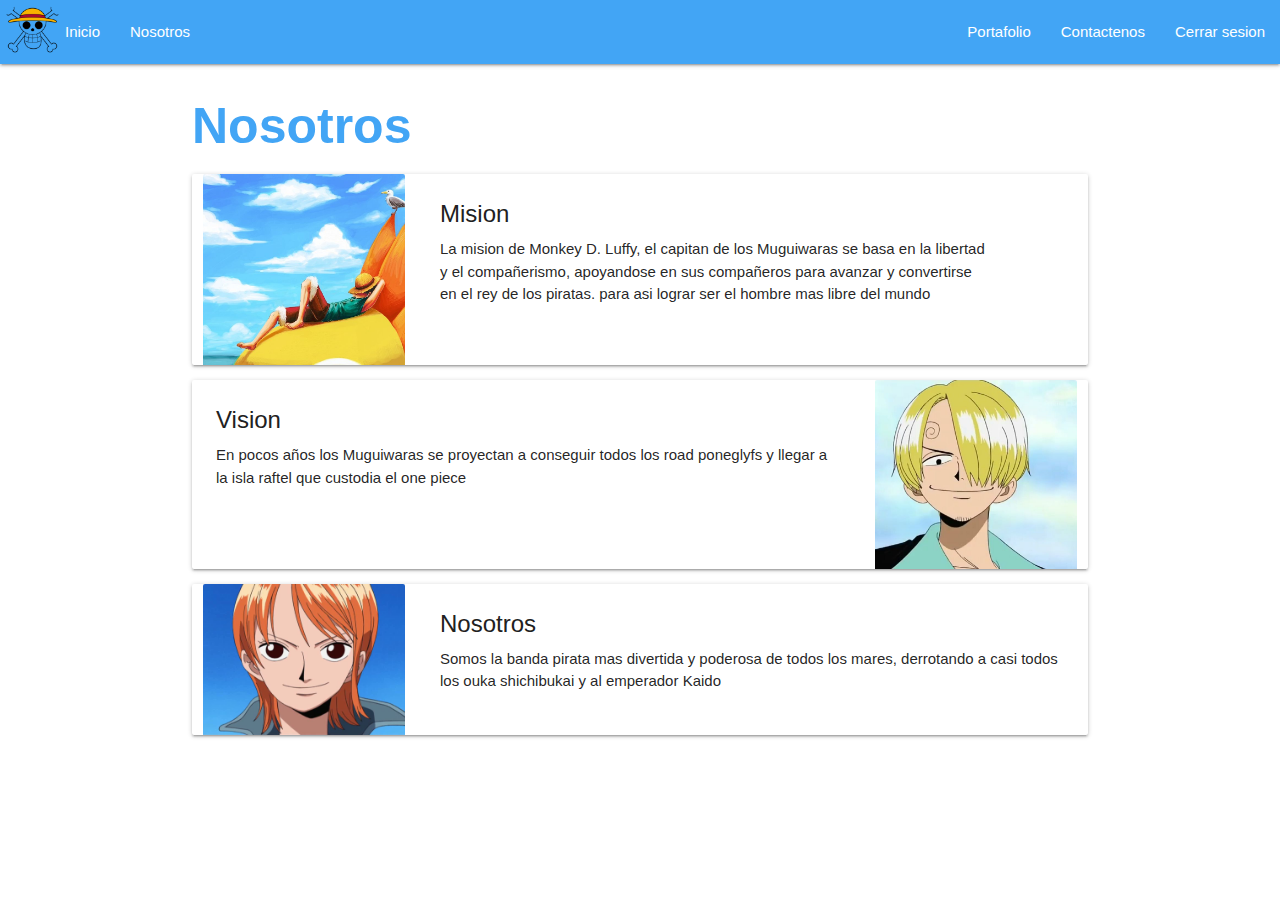
<file: aboutUs.html>
<!DOCTYPE html>
<html lang="en">
  <head>
    <meta charset="UTF-8" />
    <meta http-equiv="X-UA-Compatible" content="IE=edge" />
    <meta name="viewport" content="width=device-width, initial-scale=1.0" />
    <link
      rel="stylesheet"
      href="https://cdnjs.cloudflare.com/ajax/libs/materialize/1.0.0/css/materialize.min.css"
    />
    <link rel="stylesheet" href="Styles.css" />
    <link
      href="https://fonts.googleapis.com/icon?family=Material+Icons"
      rel="stylesheet"
    />
    <title>Document</title>
  </head>

  <body>
    <nav>
      <div class="nav-wrapper blue lighten-1">
        <img
          class="logo-migui logo brand-logo left"
          src="/img/bcad015dde79670ea76b03050bae56ed.png"
          alt=""
        />
        <ul id="nav-mobile" class="list-left left hide-on-med-and-down">
          <li><a href="inicio.html">Inicio</a></li>
          <li><a href="aboutUs.html">Nosotros</a></li>
        </ul>
        <ul id="nav-mobile" class="right hide-on-med-and-down">
          <li><a href="portafolio.html">Portafolio</a></li>
          <li><a href="contacto.html">Contactenos</a></li>
          <li><a href="index.html">Cerrar sesion</a></li>
        </ul>
      </div>
    </nav>

    <div class="container">
      <p class="title-oboutus">Nosotros</p>
      <div class="card row">
        <div class="card-image waves-effect waves-block waves-light col s3">
          <img
            class="activator"
            src="/img/2871479761df77c3040e164f5156b5d0.jpg"
          />
        </div>
        <div class="card-content col s8">
          <span class="card-title activator grey-text text-darken-4"
            >Mision</span
          >
          <p>
            La mision de Monkey D. Luffy, el capitan de los Muguiwaras se basa
            en la libertad y el compañerismo, apoyandose en sus compañeros para
            avanzar y convertirse en el rey de los piratas. para asi lograr ser
            el hombre mas libre del mundo
          </p>
        </div>
      </div>
      <div class="card row">
        <div class="card-content col s9">
          <span class="card-title activator grey-text text-darken-4"
            >Vision</span
          >
          <p>
            En pocos años los Muguiwaras se proyectan a conseguir todos los road
            poneglyfs y llegar a la isla raftel que custodia el one piece
          </p>
        </div>
        <div class="card-image waves-effect waves-block waves-light col s3">
          <img class="activator" src="/img/sanji.jpg" />
        </div>
      </div>
      <div class="card row">
        <div class="card-image waves-effect waves-block waves-light col s3">
          <img class="activator" src="/img/nami.jpg" />
        </div>
        <div class="card-content col s9">
          <span class="card-title activator grey-text text-darken-4"
            >Nosotros</span
          >
          <p>
            Somos la banda pirata mas divertida y poderosa de todos los mares,
            derrotando a casi todos los ouka shichibukai y al emperador Kaido
          </p>
        </div>
      </div>
    </div>

    <script src="https://cdnjs.cloudflare.com/ajax/libs/materialize/1.0.0/js/materialize.min.js"></script>
  </body>
</html>
</file>
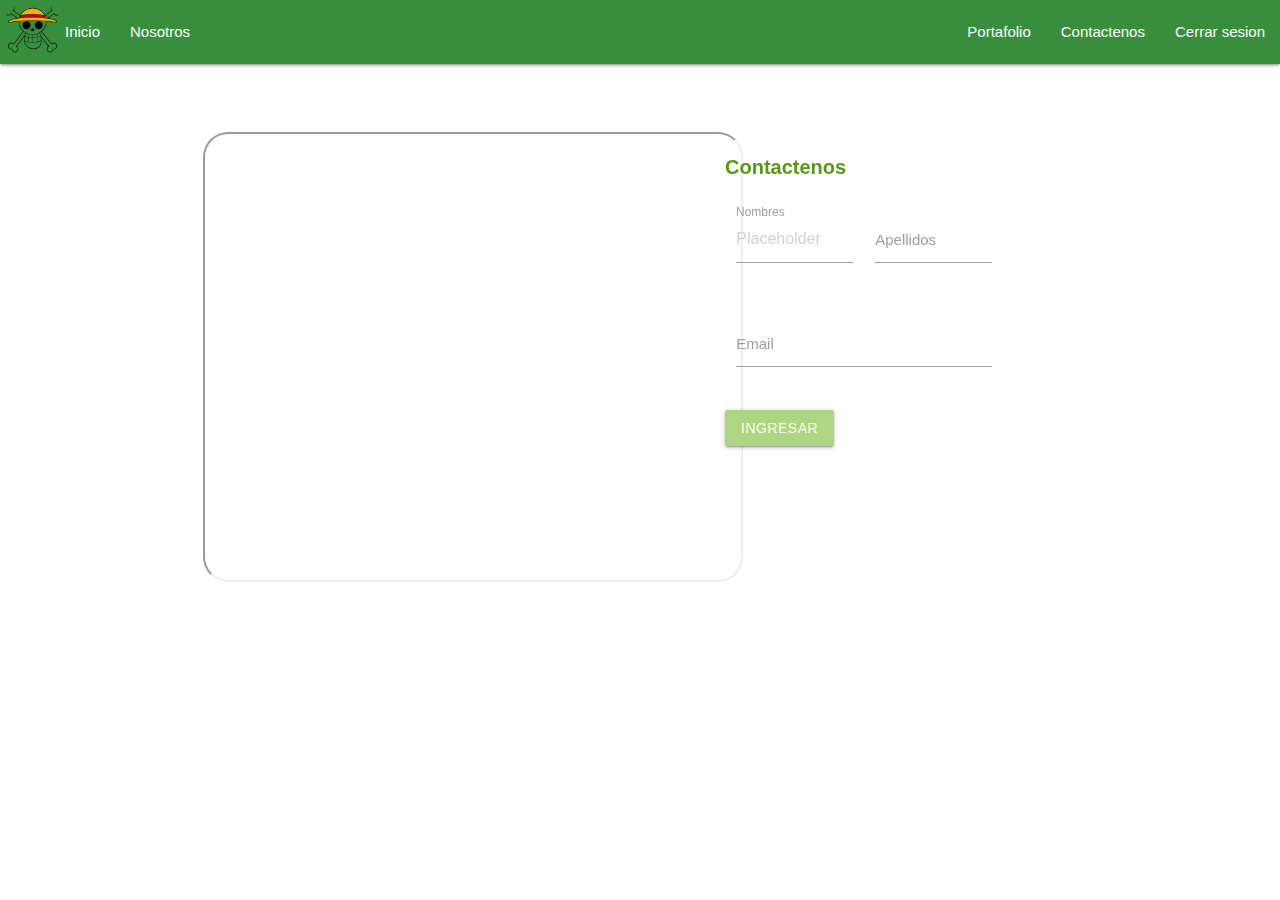
<file: contacto.html>
<!DOCTYPE html>
<html lang="en">
  <head>
    <meta charset="UTF-8" />
    <meta http-equiv="X-UA-Compatible" content="IE=edge" />
    <meta name="viewport" content="width=device-width, initial-scale=1.0" />
    <link
      rel="stylesheet"
      href="https://cdnjs.cloudflare.com/ajax/libs/materialize/1.0.0/css/materialize.min.css"
    />
    <link rel="stylesheet" href="Styles.css" />
    <link
      href="https://fonts.googleapis.com/icon?family=Material+Icons"
      rel="stylesheet"
    />
    <title>Document</title>
  </head>

  <body>
    <nav>
      <div class="nav-wrapper green darken-2">
        <img
          class="logo-migui logo brand-logo left"
          src="/img/bcad015dde79670ea76b03050bae56ed.png"
          alt=""
        />
        <ul id="nav-mobile" class="list-left left hide-on-med-and-down">
          <li><a href="inicio.html">Inicio</a></li>
          <li><a href="aboutUs.html">Nosotros</a></li>
        </ul>
        <ul id="nav-mobile" class="right hide-on-med-and-down">
          <li><a href="portafolio.html">Portafolio</a></li>
          <li><a href="contacto.html">Contactenos</a></li>
          <li><a href="index.html">Cerrar sesion</a></li>
        </ul>
      </div>
    </nav>

    <div class="container">
        <br><br><br>
      <div class="row s12">
        <div class="col s6 backgroundImg N/A transparent">
          <iframe
            src="https://www.google.com/maps/embed?pb=!1m14!1m12!1m3!1d31724.610692156824!2d-75.57189774835643!3d6.319246410875323!2m3!1f0!2f0!3f0!3m2!1i1024!2i768!4f13.1!5e0!3m2!1ses!2sco!4v1686006121828!5m2!1ses!2sco"
            width="540"
            height="450"
            style="border-radius: 25px"
            allowfullscreen=""
            loading="lazy"
            referrerpolicy="no-referrer-when-downgrade"
          ></iframe>
        </div>
        <div class="col s6 height">
          <div class="row padding-form">
            <p class="Formm-title">Contactenos</p>
            <form class="col s12">
              <div class="row">
                <div class="input-field col s6">
                  <input
                    placeholder="Placeholder"
                    id="first_name"
                    type="text"
                    class="validate"
                  />
                  <label for="first_name">Nombres</label>
                </div>
                <div class="input-field col s6">
                  <input id="last_name" type="text" class="validate" />
                  <label for="last_name">Apellidos</label>
                </div>
              </div>

              <div class="row">
                <div class="input-field col s12">
                  <input id="email" type="email" class="validate" />
                  <label for="email">Email</label>
                </div>
              </div>
            </form>
            <a
              class="waves-effect waves-light btn boton-color1"
              href="#"
              >ingresar</a
            >
          </div>
        </div>
      </div>
    </div>

    <script src="https://cdnjs.cloudflare.com/ajax/libs/materialize/1.0.0/js/materialize.min.js"></script>
  </body>
</html>
</file>
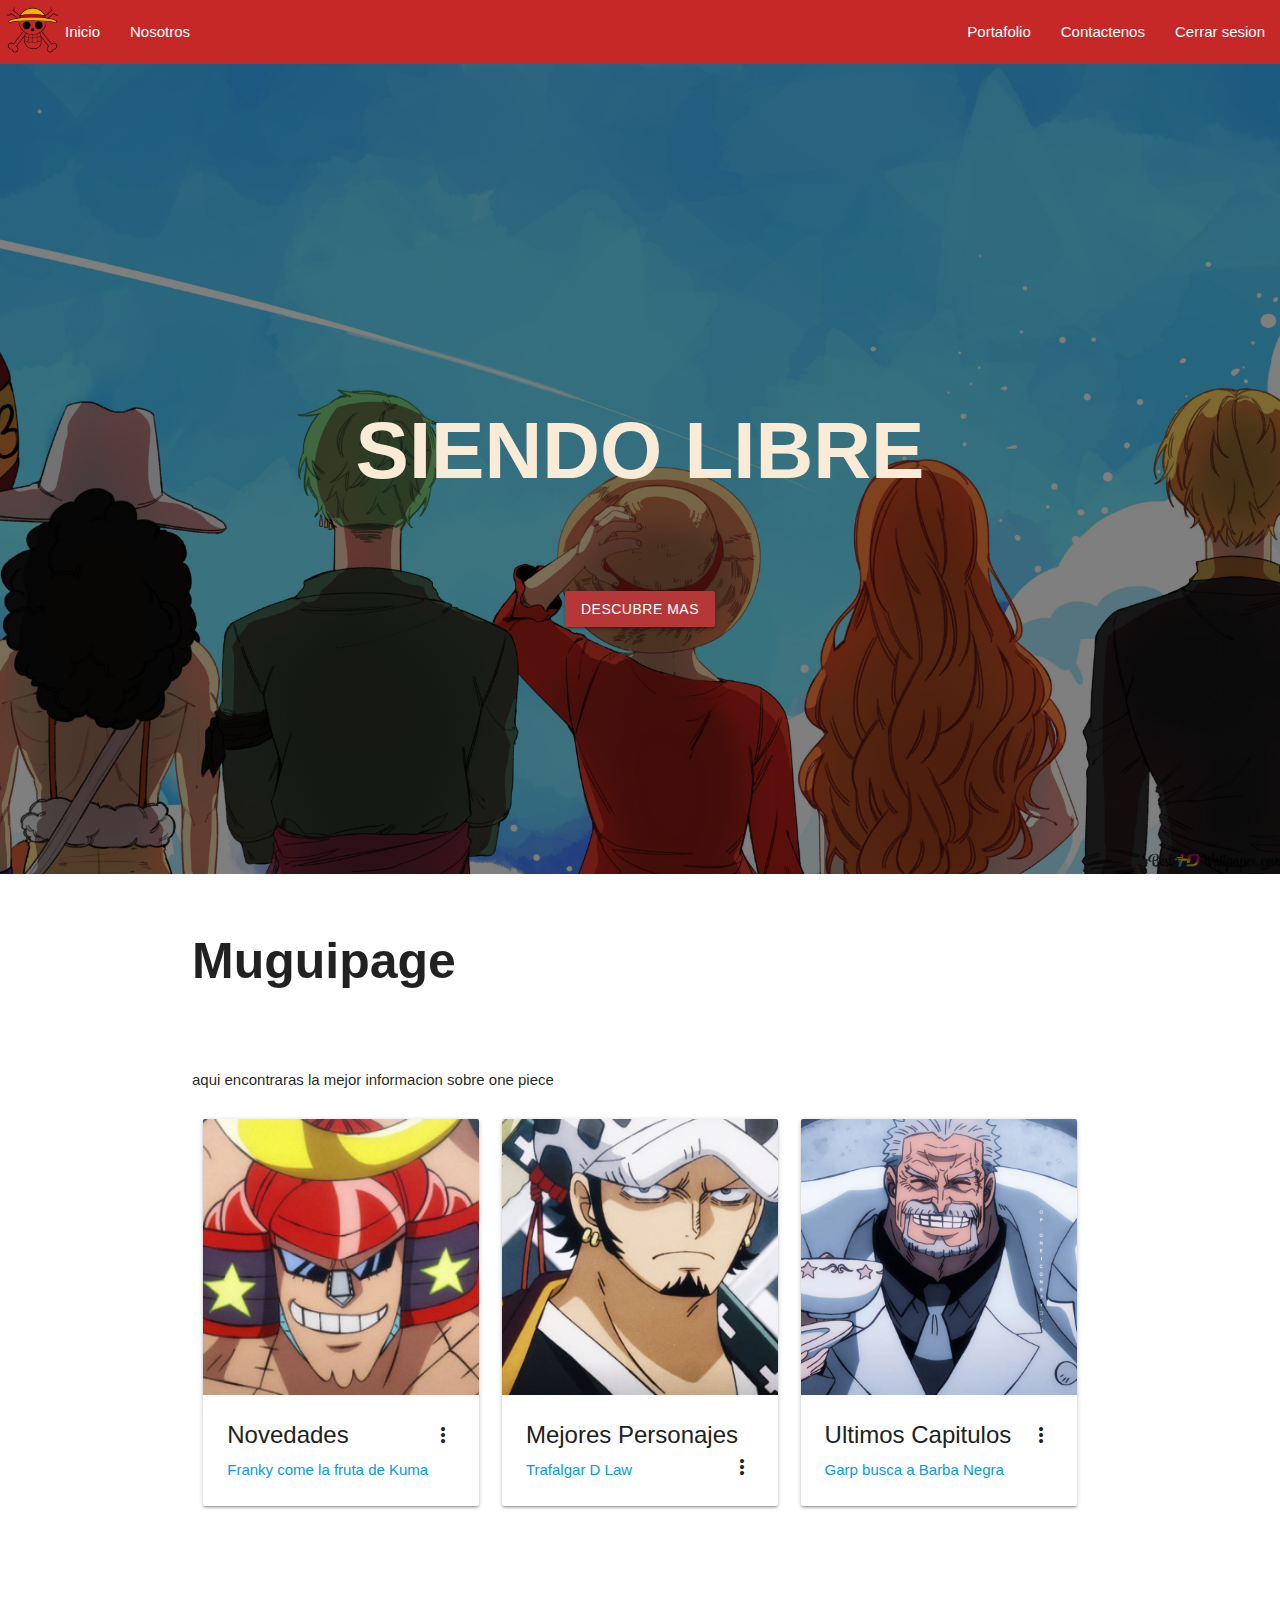
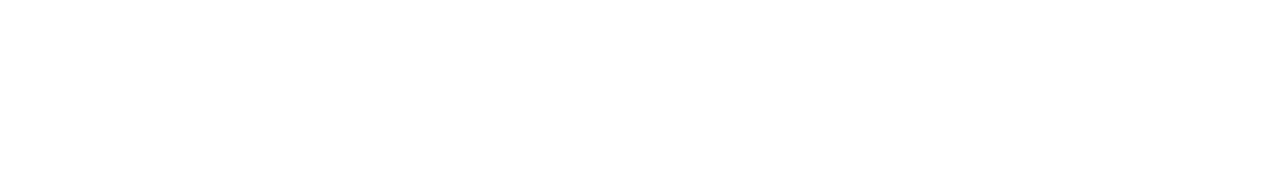
<file: inicio.html>
<!DOCTYPE html>
<html lang="en">
  <head>
    <meta charset="UTF-8" />
    <meta http-equiv="X-UA-Compatible" content="IE=edge" />
    <meta name="viewport" content="width=device-width, initial-scale=1.0" />
    <link
      rel="stylesheet"
      href="https://cdnjs.cloudflare.com/ajax/libs/materialize/1.0.0/css/materialize.min.css"
    />
    <link rel="stylesheet" href="Styles.css" />
    <link
      href="https://fonts.googleapis.com/icon?family=Material+Icons"
      rel="stylesheet"
    />
    <title>Document</title>
  </head>

  <body>
    <nav>
      <div class="nav-wrapper red darken-3">
        <img
          class="logo-migui logo brand-logo left"
          src="/img/bcad015dde79670ea76b03050bae56ed.png"
          alt=""
        />
        <ul id="nav-mobile" class="list-left left hide-on-med-and-down">
          <li><a href="inicio.html">Inicio</a></li>
          <li><a href="aboutUs.html">Nosotros</a></li>
        </ul>
        <ul id="nav-mobile" class="right hide-on-med-and-down">
          <li><a href="portafolio.html">Portafolio</a></li>
          <li><a href="contacto.html">Contactenos</a></li>
          <li><a href="index.html">Cerrar sesion</a></li>
        </ul>
      </div>
    </nav>

    <div class="backgroundimg2">
      <div class="parallax">
        <p class="principal">SIENDO LIBRE</p>
        <a class="btn btn-editt" href="#us">Descubre Mas</a>
      </div>
    </div>

    <section id="us" class="us">
      <div class="container">
        <div class="row">
          <p class="title-home">Muguipage</p>
        </div>
        <div class="row">
          aqui encontraras la mejor informacion sobre one piece
        </div>
        <div class="row">
          <div class="col s4">
            <div class="card">
              <div class="card-image waves-effect waves-block waves-light">
                <img
                  class="activator"
                  src="/img/tumblr_941df8a8fc715833216712a12f3e61a2_b90bf348_250.jpg"
                />
              </div>
              <div class="card-content">
                <span class="card-title activator grey-text text-darken-4"
                  >Novedades<i class="material-icons right">more_vert</i></span
                >
                <p><a href="#">Franky come la fruta de Kuma</a></p>
              </div>
              <div class="card-reveal">
                <span class="card-title grey-text text-darken-4"
                  >Franky y su importancia<i class="material-icons right">close</i></span
                >
                <p>
                  Franky debe comer esta fruta para llevar a luffy al pasado.
                </p>
              </div>
            </div>
          </div>
          <div class="col s4">
            <div class="card">
              <div class="card-image waves-effect waves-block waves-light">
                <img
                  class="activator"
                  src="/img/trflg.jpg"
                />
              </div>
              <div class="card-content">
                <span class="card-title activator grey-text text-darken-4"
                  >Mejores Personajes<i class="material-icons right"
                    >more_vert</i
                  ></span
                >
                <p><a href="#">Trafalgar D Law</a></p>
              </div>
              <div class="card-reveal">
                <span class="card-title grey-text text-darken-4"
                  >El poder de Law<i class="material-icons right">close</i></span
                >
                <p>
                  El personaje con mas habilidades de pelea, incluyendo IQ en
                  batalla, Haki avanzado y es un medico exepcional.
                </p>
              </div>
            </div>
          </div>
          <div class="col s4">
            <div class="card">
              <div class="card-image waves-effect waves-block waves-light">
                <img class="activator" src="/img/5b990ce5093d84998d4406dc2928ac5c.jpg" />
              </div>
              <div class="card-content">
                <span class="card-title activator grey-text text-darken-4"
                  >Ultimos Capitulos<i class="material-icons right"
                    >more_vert</i
                  ></span
                >
                <p><a href="#">Garp busca a Barba Negra</a></p>
              </div>
              <div class="card-reveal">
                <span class="card-title grey-text text-darken-4"
                  >Garp loco?<i class="material-icons right">close</i></span
                >
                <p>
                  Garp en una atrevida desicion va en busca del pirata mas
                  fuerte del momento.
                </p>
              </div>
            </div>
          </div>
        </div>
      </div>
    </section>

    <script src="https://cdnjs.cloudflare.com/ajax/libs/materialize/1.0.0/js/materialize.min.js"></script>
  </body>
</html>
</file>
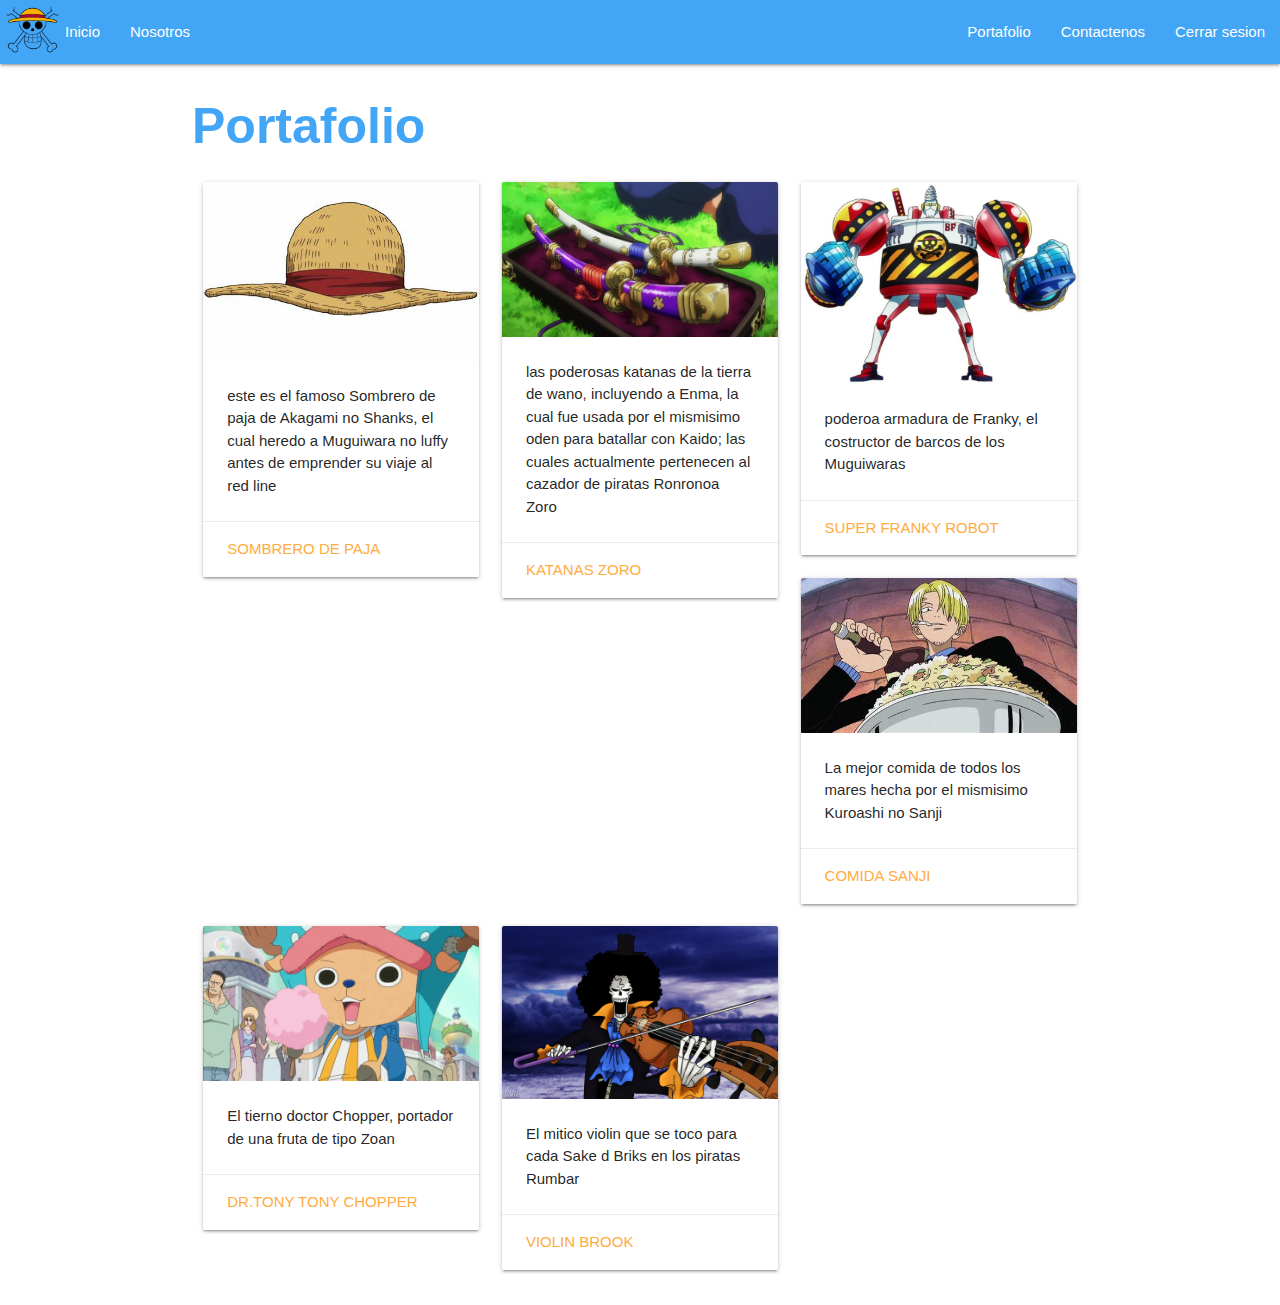
<file: portafolio.html>
<!DOCTYPE html>
<html lang="en">
  <head>
    <meta charset="UTF-8" />
    <meta http-equiv="X-UA-Compatible" content="IE=edge" />
    <meta name="viewport" content="width=device-width, initial-scale=1.0" />
    <link
      rel="stylesheet"
      href="https://cdnjs.cloudflare.com/ajax/libs/materialize/1.0.0/css/materialize.min.css"
    />
    <link rel="stylesheet" href="Styles.css" />
    <link
      href="https://fonts.googleapis.com/icon?family=Material+Icons"
      rel="stylesheet"
    />
    <title>Document</title>
  </head>

  <body>
    <nav>
      <div class="nav-wrapper blue lighten-1">
        <img
          class="logo-migui logo brand-logo left"
          src="/img/bcad015dde79670ea76b03050bae56ed.png"
          alt=""
        />
        <ul id="nav-mobile" class="list-left left hide-on-med-and-down">
          <li><a href="inicio.html">Inicio</a></li>
          <li><a href="aboutUs.html">Nosotros</a></li>
        </ul>
        <ul id="nav-mobile" class="right hide-on-med-and-down">
          <li><a href="portafolio.html">Portafolio</a></li>
          <li><a href="contacto.html">Contactenos</a></li>
          <li><a href="index.html">Cerrar sesion</a></li>
        </ul>
      </div>
    </nav>

    <div class="container">
      <p class="title-oboutus">Portafolio</p>
      <div class="row">
        <div class="col s4">
          <div class="card">
            <div class="card-image">
              <img src="/img/muguiwara.jpg" />
              <span class="card-title"></span>
            </div>
            <div class="card-content">
              <p>
                este es el famoso Sombrero de paja de Akagami no Shanks, el cual
                heredo a Muguiwara no luffy antes de emprender su viaje al red
                line
              </p>
            </div>
            <div class="card-action">
              <a href="#">Sombrero de Paja</a>
            </div>
          </div>
        </div>
        <div class="col s4">
          <div class="card">
            <div class="card-image">
              <img src="/img/enma.jpg" />
              <span class="card-title"></span>
            </div>
            <div class="card-content">
              <p>
                las poderosas katanas de la tierra de wano, incluyendo a Enma,
                la cual fue usada por el mismisimo oden para batallar con Kaido;
                las cuales actualmente pertenecen al cazador de piratas Ronronoa
                Zoro
              </p>
            </div>
            <div class="card-action">
              <a href="#">Katanas Zoro</a>
            </div>
          </div>
        </div>
        <div class="col s4">
          <div class="card">
            <div class="card-image">
              <img
                src="/img/62b62110cde10c2fcc42974b1ff9283a--war-one-piece.jpg"
              />
              <span class="card-title"></span>
            </div>
            <div class="card-content">
              <p>
                poderoa armadura de Franky, el costructor de barcos de los
                Muguiwaras
              </p>
            </div>
            <div class="card-action">
              <a href="#">Super Franky Robot</a>
            </div>
          </div>
        </div>
        <div class="col s4">
          <div class="card">
            <div class="card-image">
              <img src="/img/imgcomida.jpg" />
              <span class="card-title"></span>
            </div>
            <div class="card-content">
              <p>
                La mejor comida de todos los mares hecha por el mismisimo
                Kuroashi no Sanji
              </p>
            </div>
            <div class="card-action">
              <a href="#">Comida Sanji</a>
            </div>
          </div>
        </div>
        <div class="col s4">
          <div class="card">
            <div class="card-image">
              <img src="/img/tony.jpg.crdownload" />
              <span class="card-title"></span>
            </div>
            <div class="card-content">
              <p>
                El tierno doctor Chopper, portador de una fruta de tipo Zoan
              </p>
            </div>
            <div class="card-action">
              <a href="#">Dr.Tony tony Chopper</a>
            </div>
          </div>
        </div>
        <div class="col s4">
          <div class="card">
            <div class="card-image">
              <img src="/img/R (1).jpg" />
              <span class="card-title"></span>
            </div>
            <div class="card-content">
              <p>
                El mitico violin que se toco para cada Sake d Briks en los
                piratas Rumbar
              </p>
            </div>
            <div class="card-action">
              <a href="#">Violin Brook</a>
            </div>
          </div>
        </div>
      </div>
    </div>

    <script src="https://cdnjs.cloudflare.com/ajax/libs/materialize/1.0.0/js/materialize.min.js"></script>
  </body>
</html>
</file>
<file: Styles.css>
.img_1{
    width: 500px;
    width: 500px;
    border-radius: 40px;
    margin: 10px 10px 10px 10px;
}

.backgroundImg{
    background-color: rgb(86, 153, 19);
    border-radius: 20px 0px 0px 20px
}

.padding-form{
    padding: 0px 85px 0px 85px;
}

.height{
    height: 100%;
}

.Formm-title{
    font-size: 20px;
    font-weight: bold;
    color: rgb(86, 153, 19);
}

.boton-color1{
    background-color: #aed581;
}

.boton-color1:hover{
    background-color: rgb(57, 75, 40);
}


.backgroundimg2{
    display: flex;
    align-items: center;
    justify-content: center;
    text-align: center;
    flex-direction: column;
    height: 90vh;
    background-image: linear-gradient(
        0deg,
        rgba(0,0,0,0.5),
        rgba(0,0,0,0.5)
    )
    ,url("img/one-piece-mugiwara-crew-wallpaper-3840x2400_9.jpg");
    background-repeat: no-repeat;
    background-size: cover;
    background-position: center center;
}

.principal{
    font-weight: bolder;
    font-size: 80px;
    color: antiquewhite;
}

.logo-migui{
    height: 55px;
    border-radius: 30%;
    margin: 5px;
}

.btn-editt{

        background-color: #b63737;
        
}

.btn-editt:hover{
    background-color: rgb(63, 11, 11); 
}

.title-home{
    font-size: 50px;
    font-weight: bold;
}

.us{
    height: 95vh;
}

.list-left{
    margin-left: 50px    ;
}

.title-oboutus{
    font-size: 50px;
    font-weight: bold;
    color: #42a5f5;
    margin-top: 25px;
    margin-bottom: 10px;
}
</file>
